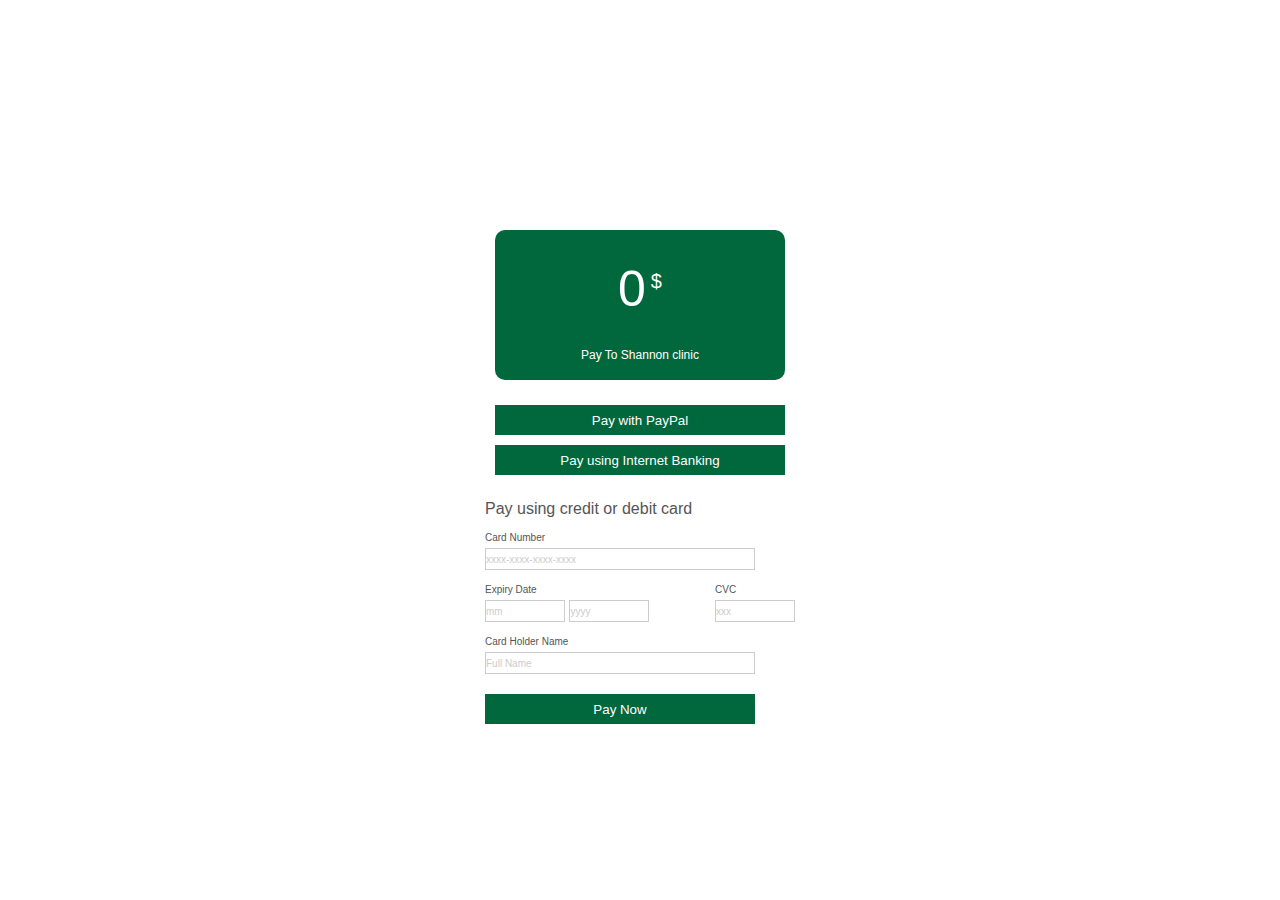
<file: app/src/main/assets/index.html>
<html>
<head>
<title>Create Mobile shannon payment Page Design</title>
<link rel="stylesheet" href="style.css">
</head>
<body>
<div class="app-container">
<div class="top-box">
<p><span class="left-icon">&#x2190;</span>CHECKOUT<span
class = "right-icon">&#xb7;&#xb7;&#xb7;</span></p>
</div>

<div class="middle-box">
<h1>0<span>$</span></h1>
<p>Pay To Shannon clinic</p>
</div>

<div class="bottom-box">
<button type="button" class="payment-option-btn">Pay with
PayPal</button>
<button type="button" class="payment-option-btn">Pay using
Internet Banking</button>

<div class="card-details">
<p>Pay using credit or debit card</p>
<div class="card-num-field-group">
<label>Card Number</label>
<input type="text" class="card-num-field" placeholder="xxxx-xxxx-xxxx-xxxx">
</div>

<div class="date-field-group">
<label>Expiry Date</label><br>
<input type="text" class="date-field" placeholder="mm">
<input type="text" class="date-field" placeholder="yyyy">
</div>
<div class="cvc-field-group">
<label>CVC</label><br>
<input type="password" class="cvc-field" placeholder="xxx">
</div>
<div class="name-field-group">
<label>Card Holder Name</label><br>
<input type="text" class="name-field" placeholder="Full Name">
</div>
<button type="button" class="pay-btn">Pay Now</button>
</div>
</div>
</div>
</body>
</html>
</file>
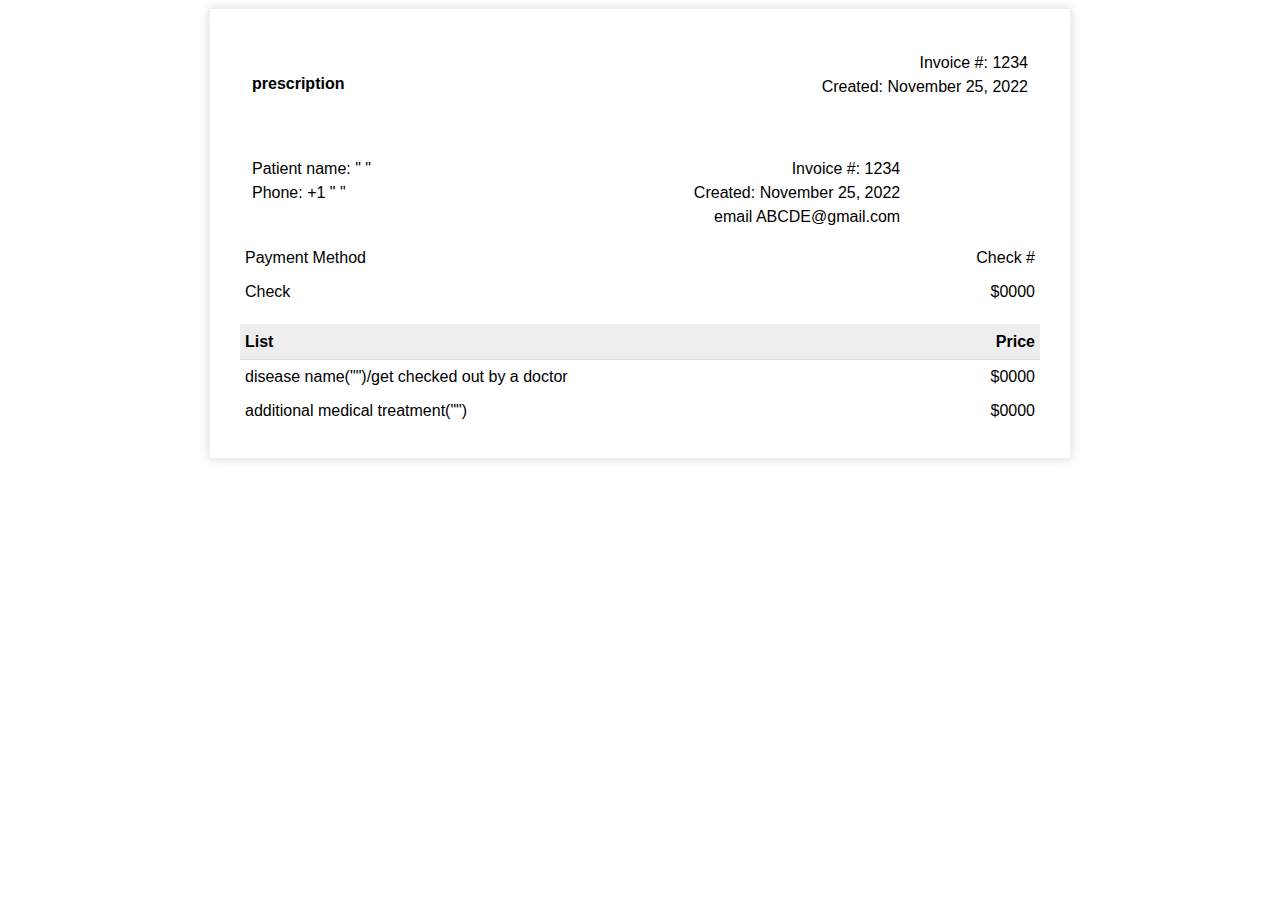
<file: app/src/main/assets/prescription.html>
<!DOCTYPE html>
<html>
<head>
   <meta charset="utf-8"/>
   <title>Responsice HTML invoice template</title>
   
   <style type="text/css">
      .invoice-box{
            max-width: 800px;
            margin: auto;
            padding: 30px;
            border: 1px solid #eee;
            box-shadow: 0 0 10px rgba(0, 0, 0, 0.15);
            font-size: 16px;
            line-height: 24px;
            font-family: Arial, sans-serif;
      }
      .invoice-box table{
            width: 100%;
            line-height: inherit;
            text-align: left;
      }
      
      .invoice-box table td{
           padding: 5px;
           vertical-align: top;
      }
      
      .invoice-box table tr td:nth-child(2)
      {
        text-align: right;
      }
      
      .invoice-box table tr.top table td
      {
        padding-bottom: 20px;
      }
      .invoice-box table tr.information table td
      {
        padding-bottom: 40px;
      }
      .invoice-box table tr.heading td
      {
        background:#eee;
        border-bottom: 1px solid #ddd;
        font-weight: bold;
      }
      .invoice-box table tr.details td
      {
        padding-bottom: 20px;
      }
      
      .invoice-box table tr.details td
      {
        border-bottom: 1px solid #eee;
      }
      @media only screen and (max-width: 600px)
      {
          .invoice-box table tr.top table td
          {
             width: 100%;
             display: block;
             text-align: center;
          }    
          .invoice-box table tr.information table td
          {
             width: 100%;
             display: block;
             text-align: center;
          }    
      
      }
      
      </style>
      
      </head>
      <body>
      
      <div class= "invoice-box">
         <table cellpadding="0" cellspacing="0">
            <tr class="top">
               <td colspan="2">
               
                     <table>
                        <tr>
                          <td>
                            <h4>prescription</h4>
                            </td>
                            <td>
                            Invoice #: 1234<br>
                            Created: November 25, 2022 <br>
                            </td>
                           </tr>
                          </table> 
                          </td>
                          </tr>
                          
               <tr>
               <td>
               
                     <table>
                        <tr>
                          <td>
                           Patient name: " "<br>
                           Phone: +1 " "  <br>
                            </td>
                            
                            <td>
                            Invoice #: 1234<br>
                            Created: November 25, 2022 <br>
                            email ABCDE@gmail.com
                            </td>
                           </tr>
                          </table> 
                          
                        </td>
                      </tr>
                      
                      <tr>
                          <td>
                              Payment Method
                          </td>
                            <td>Check #</td>
                      </tr>
                           
                           
                      <tr class="details">
                      <td>Check</td>  
                      <td>$0000</td>
                      </tr>
                      
                      <tr class="heading">
                      <td>List</td>  
                      <td>Price</td>
                      </tr>
                      
                      <tr class="item">
                      <td>disease name("")/get checked out by a doctor</td>  
                      <td>$0000</td>
                      </tr>
                      
                      <tr class="item">
                      <td>additional medical treatment("")</td>  
                      <td>$0000</td>
                      </tr>
</file>
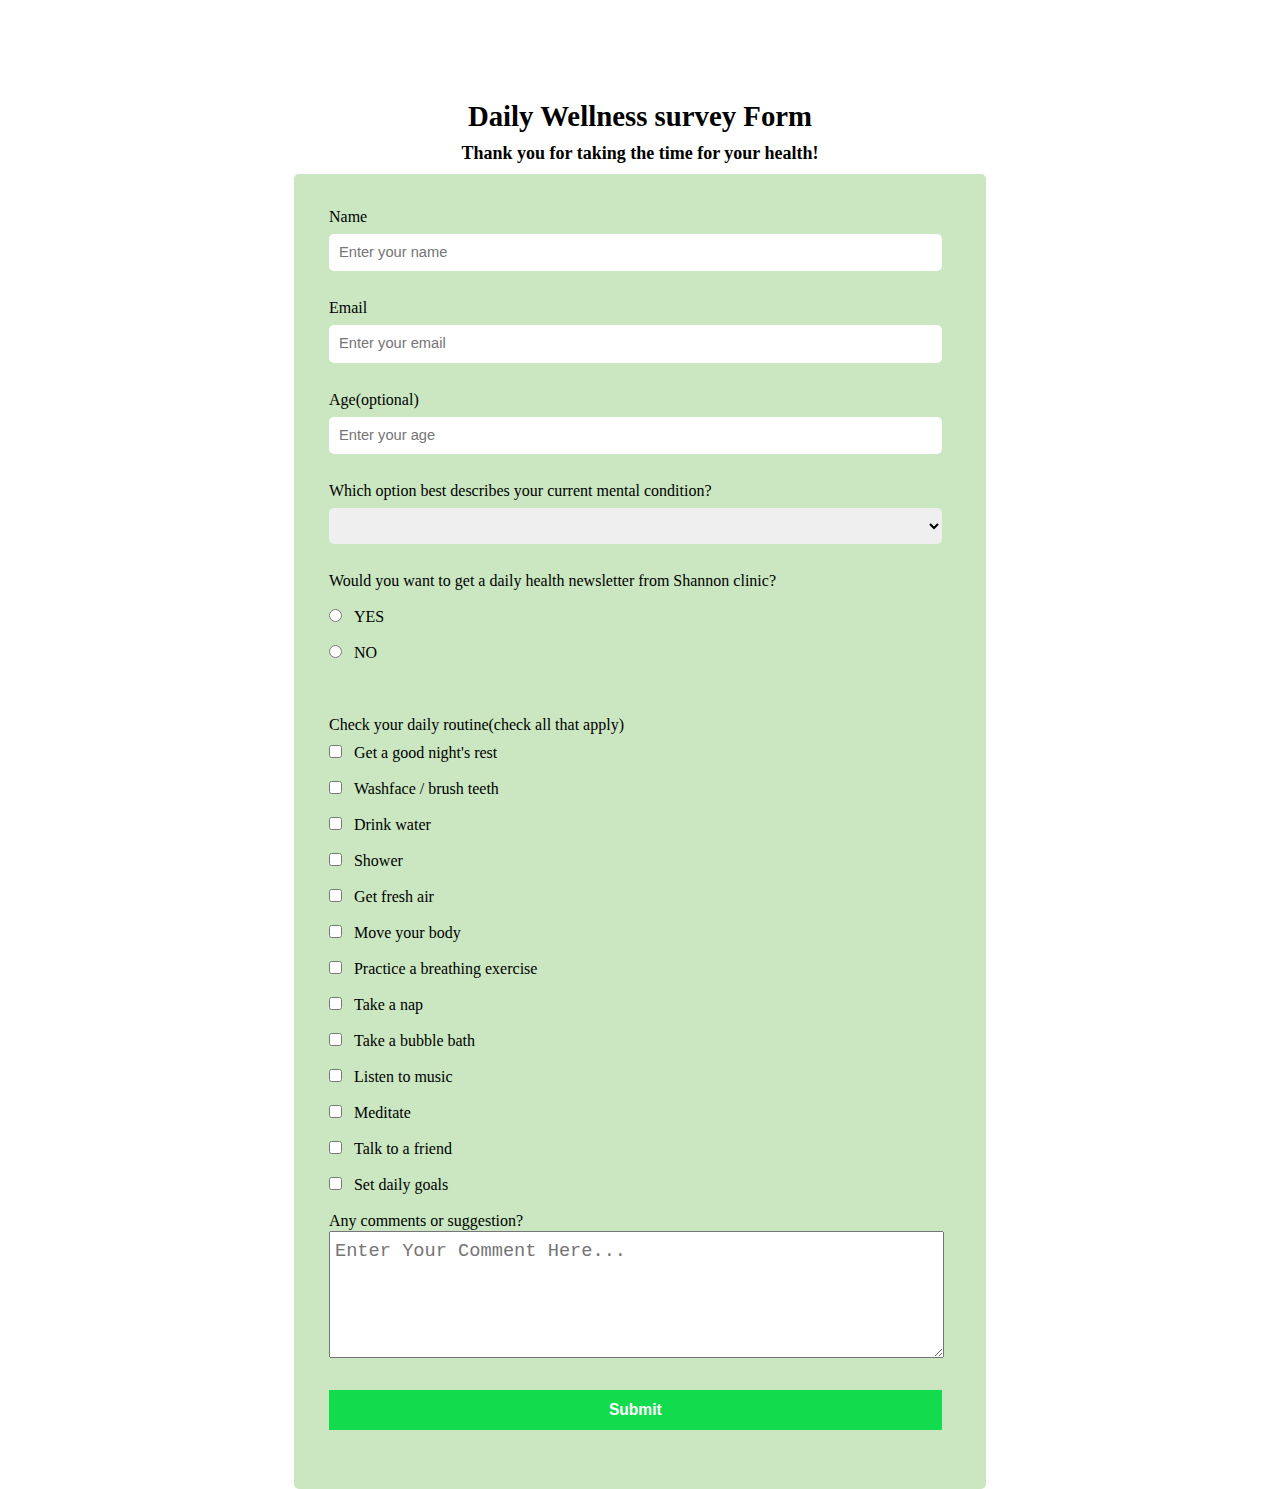
<file: app/src/main/assets/surveyform.html>
<!DOCTYPE html>
<html>
  <head>
    <title>Survey_Form</title>
    <meta name="viewport" content="width=device-width, initial-scaled=1, user-scalable=no"/>
    <link rel="stylesheet" type="text/css" href="surveyform.css">
    </head>
  <body>
    <div class="heading">
      <h1 id="head"> Daily Wellness survey Form</h1>
      <h2 id="subheading"> <i></i>Thank you for taking the time for your health!</h2>
      </div>
    <form>
      <div id="content1">
        <label>Name</label> <br><br>
        <input type="name" name="name" placeholder="Enter your name" class="box"> <br><br>
        <label>Email</label> <br><br>
        <input type="email" name="email" placeholder="Enter your email" class="box"> <br><br>
        <label>Age(optional)</label> <br><br>
        <input type="age" name="age" placeholder="Enter your age" class="box"> <br><br>
        <label>Which option best describes your current mental condition? </label> <br><br>
        
      <div id="option1">
        <select>
          <option name="Select Your condition"></option>
          <option value="Very good">Very good</option>
          <option value="Good">Good</option>
          <option value="Normal">Normal</option>
          <option value="Bad">Bad</option>
          <option value="Very Bad">Very Bad</option>
          </select>
          </div>
        
      <br>
      <label id="head1">Would you want to get a daily health newsletter from Shannon clinic?</label><br><br>
      <input type="radio" name="radio" class="larger">&nbsp&nbsp&nbspYES<br><br>
      <input type="radio" name="radio" class="larger">&nbsp&nbsp&nbspNO<br><br>
      <br><br>
       <label id="head2">Check your daily routine(check all that apply)</label><br>   
       <div id="content2">
       <input type="checkbox" name="checkbox" class="larger"><label>&nbsp&nbsp&nbspGet a good night's rest</label> <br><br>
       <input type="checkbox" name="checkbox" class="larger"><label>&nbsp&nbsp&nbspWashface / brush teeth</label> <br><br>
       <input type="checkbox" name="checkbox" class="larger"><label>&nbsp&nbsp&nbspDrink water</label> <br><br>
       <input type="checkbox" name="checkbox" class="larger"><label>&nbsp&nbsp&nbspShower</label> <br><br>
       <input type="checkbox" name="checkbox" class="larger"><label>&nbsp&nbsp&nbspGet fresh air</label> <br><br>
       <input type="checkbox" name="checkbox" class="larger"><label>&nbsp&nbsp&nbspMove your body</label> <br><br>
       <input type="checkbox" name="checkbox" class="larger"><label>&nbsp&nbsp&nbspPractice a breathing exercise</label> <br><br>
       <input type="checkbox" name="checkbox" class="larger"><label>&nbsp&nbsp&nbspTake a nap</label> <br><br>
       <input type="checkbox" name="checkbox" class="larger"><label>&nbsp&nbsp&nbspTake a bubble bath</label> <br><br>
       <input type="checkbox" name="checkbox" class="larger"><label>&nbsp&nbsp&nbspListen to music</label> <br><br>
       <input type="checkbox" name="checkbox" class="larger"><label>&nbsp&nbsp&nbspMeditate</label> <br><br>
       <input type="checkbox" name="checkbox" class="larger"><label>&nbsp&nbsp&nbspTalk to a friend</label> <br><br>
       <input type="checkbox" name="checkbox" class="larger"><label>&nbsp&nbsp&nbspSet daily goals</label> <br><br>
       <label id="head2">Any comments or suggestion?</label> <br><br>
       <textarea placeholder="Enter Your Comment Here..."></textarea> <br> 
       <button><h3>Submit</h3></button>
       </div>
      </form>
    </body>
  </html>
</file>
<file: app/src/main/assets/style.css>
*{
	margin: 0;
	padding: 0;
}
body
{
	font-family: sans-serif;
}
.app-container
{
	height: 600px;
	width: 350px;
	background-color:#ffffff;;
	top: 50%;
	left: 50%;
	transform: translate(-50%,-50%);
	position: absolute;
}
.top-box
{
	height: 150px;
	background-color: #FFFFFF
	border-bottom-left-radius: 80px;
	border-bottom-right-radius: 80px;
}
.top-box p
{
	text-align: center;
	padding-top: 20px;
	color: #fff;
}
.left-icon
{
	float:left;
	margin-left: 30px;
}
.right-icon
{
	float:right;
	margin-left:30px;
}
.middle-box
{
	height: 150px;
	background-color:#00683C;
	margin: -70px 30px 20px;
	color: #fff;
	text-align: center;
	font-size:12px;
	border-radius: 10px;
}
.middle-box h1
{
	padding-top: 30px;
	padding-bottom: 30px;
	font-size: 50px;
	font-weight: normal;
}
.middle-box h1 span
{
	font-size: 20px;
	margin-left: 5px;
	bottom: 18px;
	position: relative;
}
.payment-option-btn
{
	color:#fff;
	margin: 5px 30px;
	height: 30px;
	width: 290px;
	background-color: #00683C;
	border: none;
	cursor: pointer;
}
.card-details
{
	background: #fff;
	color: #555;
	margin: 10px; 30px;
	padding: 10px;
}
.card-details padding
{
	font-size: 14px;
}
.card-details label
{
	font-size: 10px;
	line-height: 20px;
}
.card-num-field-group
{
	margin-top: 10px;
}
.date-field-group
{
	margin-top: 10px;
	display: inline-block;
}
.cvc-field-group
{
	margin-top: 10px;
	display: inline-block;
	float: right;
}
.name-field-group
{
	margin-top: 10px;
}
.card-num-field, .name-field
{
	width:270px;
}
.date-field, .cvc-field
{
	width:80px;
}
.card-details input
{
	border: 1px solid #ccc;
	height: 22px;
	padding 5px;
	font-size: 10px;
}
.card-details input::placeholder
{
	color: #ccc;
}
.pay-btn
{
	width: 270px;
	color: #fff;
	margin-top: 20px;
	height: 30px;
	background-color: #00683C;
	border: none;
	cursor: pointer;
}
</file>
<file: app/src/main/assets/surveyform.css>
*{
  margin: 0;
  padding: 0;
}
body{
  
  background-size: cover;
  background-attachment: fixed;
}
.heading{
  text-align: center;
  width: 100%;
  margin: auto;
  margin-top: 100px;
}
#head{
  font-size: 1.8em;
}
#subheading{
  font-size: 18px;
  margin-top: 10px;
}
#content1{
  width: 90%;
  margin: auto;
}
form{
  background-color: rgb(202,231,193);
  padding-top:34px;
  display: flex;
  align-items: center; 
  justify-content: center;
  width:54%;
  border-radius: 5px;
  margin: auto;
  margin-top: 10px;
  padding-bottom:60px;
}
form .box{
  width: 98.5%;
  height: 2.8em;
  position: relative;
  bottom: 10px;
  border: 0;
  border-radius: 5px;
}
#option1 select{
  width: 98.5%;
  height: 2.7em;
  position: relative;
  bottom: 10px;
  border-radius: 5px;
  border: 0;
}

#content2{
   margin-top: 10px;
}
#content2 textarea{
   width: 98.5%;
   height: 125px;
   position: relative;
   bottom: 17px;
   
}
button{
   width: 98.5%;
   height: 3em;
   position: relative;
   top: 11px;
   background-color:rgb(18, 219, 78);
   border: none;
   color: rgb(255,255,2555);
   margin-bottom: 10px;
   cursor: pointer;
}
textarea::placeholder{
   font-size: 1.4em;
   position: relative;
   top: 8px;
   left: 5px;
   width: 70%;
}
input::placeholder{
   font-size: 1.1em;
   position: relative;
   left: 10px;
   width: 50%;
   font-weight: 500;
}
input .larger{
   width: 20px;
   height: 20px;
}
@media screen and (max-width: 600px){
   form{
      width: 100%;
      margin: auto;
   }
}
</file>
